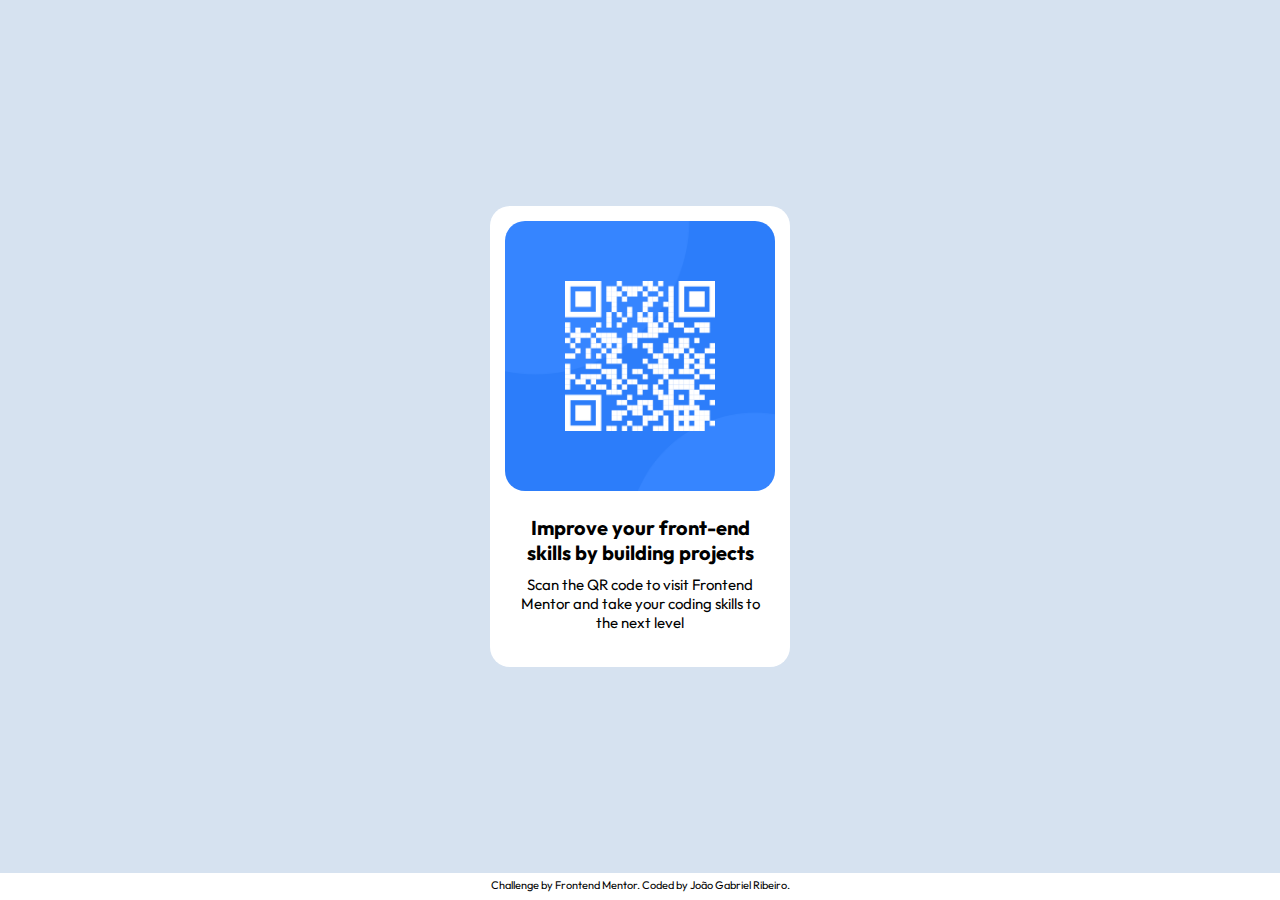
<file: qr-code/index.html>
<!DOCTYPE html>
<html lang="pt-br">
<head>
  <meta charset="UTF-8">
  <meta name="viewport" content="width=device-width, initial-scale=1.0"> <!-- displays site properly based on user's device -->

  <link rel="icon" type="image/png" sizes="32x32" href="./images/favicon-32x32.png">
  <link rel="stylesheet" href="estilo/style.css">
  
  <title>Frontend Mentor | QR code component</title>
</head>
<body>
  
  <main>
    <div id="container">
      <img src="images/image-qr-code.png" alt="QR code">
      <div id="container-texto">
        <h1>Improve your front-end skills by building projects</h1>
        <p>Scan the QR code to visit Frontend Mentor and take your coding skills to the next level</p>
      </div>
    </div>
  </main>
  
  <footer>
    <div class="attribution">
      Challenge by <a href="https://www.frontendmentor.io?ref=challenge" target="_blank">Frontend Mentor</a>.
      Coded by <a href="https://github.com/joaogabrielr" target="_blank">João Gabriel Ribeiro</a>.
    </div>
  </footer>
</body>
</html>
</file>
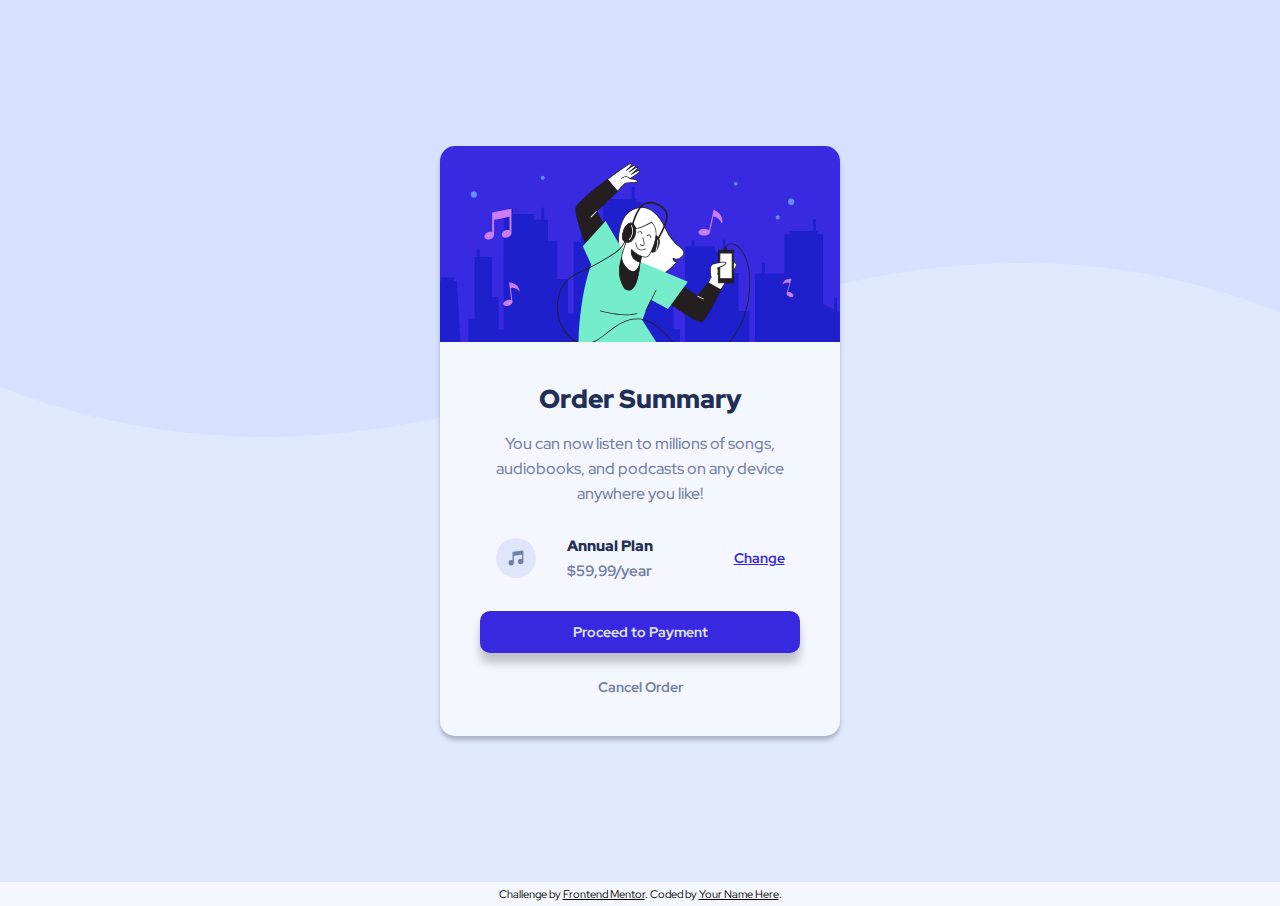
<file: sumario/index.html>
<!DOCTYPE html>
<html lang="pt-br">
<head>
  <meta charset="UTF-8">
  <meta name="viewport" content="width=device-width, initial-scale=1.0"> <!-- displays site properly based on user's device -->

  <link rel="icon" type="image/png" sizes="32x32" href="./images/favicon-32x32.png">
  <link rel="stylesheet" href="estilo/style.css">
  
  <title>Frontend Mentor | Order summary card</title>

  <style>
    
  </style>
</head>
<body>

    <main>
        <div id="container">
                <img src="images/illustration-hero.svg" alt="">
                <div id="container-conteudo">
                    <div id="container-texto">
                    <h1>Order Summary</h1>
                    <p>You can now listen to millions of songs, audiobooks, and podcasts on any device anywhere you like!</p>
                </div>
                <div id="container-plano">
                    <img src="images/icon-music.svg" alt="">
                    <p><span>Annual Plan</span><br>$59,99/year</p>
                    <a href="">Change</a>
                </div>
                <button>Proceed to Payment</button>
                <a href="">Cancel Order</a>
                        </div>
            </div>
    </main>
  
  <footer>
      <div class="attribution">
        Challenge by <a href="https://www.frontendmentor.io?ref=challenge" target="_blank">Frontend Mentor</a>.
        Coded by <a href="#">Your Name Here</a>.
      </div>
  </footer>
</body>
</html>
</file>
<file: qr-code/estilo/style.css>
@charset "UTF-8";

@import url('https://fonts.googleapis.com/css2?family=Outfit:wght@100;200;300;400;500;600;700;800;900&display=swap');

:root {
    --cor1: hsl(0, 0%, 100%);
    --cor2: hsl(212, 45%, 89%);
    --cor3: hsl(220, 15%, 55%);
    --cor4: hsl(218, 44%, 22%);

    --fonte-padrão: 'Outfit', sans-serif;
}

* {
    margin: 0;
    padding: 0;
    box-sizing: border-box;
    font-family: var(--fonte-padrão);
}

main {
    display: flex;
    justify-content: center;
    align-items: center;
    text-align: center;
    height: 97vh;
    background-color: var(--cor2);
}

main > div#container {
    background-color: white;
    border-radius: 20px;
    padding: 15px;
    width: 20vw;
    min-width: 300px;
    max-width: 350px;
}

div#container > img {
    width: 100%;
    border-radius: 20px;
}

div#container > div#container-texto {
    width: 90%;
    display: flex;
    flex-direction: column;
    margin: 0 auto;
    row-gap: 10px;
    padding-block: 20px;
}

div#container-texto > h1 {
    font-size: 20px;
    font-weight: 700;
}

div#container-texto > p {
    font-size: 15px;
    font-weight: 400;
}

footer {
    padding-block: 5px;
    background-color: var(--cor1);
    text-align: center;
}

footer > div.attribution {
    font-size: 11px;
    margin: 0 auto;
}

div.attribution > a {
    text-decoration: none;
    color: black;
}

div.attribution > a:hover {
    color: hsl(228, 45%, 44%);
}
</file>
<file: sumario/estilo/style.css>
@charset "UTF-8";

@import url('https://fonts.googleapis.com/css2?family=Red+Hat+Display:ital,wght@0,300;0,400;0,500;0,600;0,700;0,800;0,900;1,300;1,400;1,500;1,600;1,700;1,800;1,900&display=swap');

:root {
    --cor1: hsl(225, 100%, 94%);
    --cor2: hsl(245, 75%, 52%);
    --cor3: hsl(225, 100%, 98%);
    --cor4: hsl(224, 23%, 55%);
    --cor5: hsl(223, 47%, 23%);

    --fonte-padrao: 'Red Hat Display', sans-serif;
}

* {
    margin: 0;
    padding: 0;
    box-sizing: border-box;
    font-family: var(--fonte-padrao);
}

body {
    background-color: var(--cor1);
}

main {
    height: 98vh;
    display: flex;
    justify-content: center;
    align-items: center;
    background-image: url(../images/pattern-background-desktop.svg);
    background-position: top center;
    background-repeat: no-repeat;
}

main > div#container {
    display: flex;
    flex-direction: column;
    width: 400px;
    background-color: var(--cor3);
    border-radius: 15px;
    box-shadow: 0 4px 4px rgba(0, 0, 0, 0.226);
}

div#container > img {
    width: 100%;
    border-radius: 15px 15px 0 0;
}

div#container > div#container-conteudo {
    display: flex;
    flex-direction: column;
    padding: 40px;
}

div#container-conteudo > div#container-texto {
    text-align: center;
}

div#container-texto > h1 {
    font-size: 26px;
    font-weight: 900;
    padding-bottom: 15px;
    color: var(--cor5);
}

div#container-texto > p {
    font-size: 16px;
    font-weight: 500;
    color: var(--cor4);
    line-height: 25px;
}

div#container-conteudo > div#container-plano {
    display: flex;
    justify-content: space-around;
    align-items: center;
    width: 100%;
    margin: 0 auto;
    padding-block: 30px;
}

div#container-plano > img {
    width: 40px;
}

div#container-plano > p {
    font-size: 15px;
    font-weight: 700;
    color: var(--cor4);
    margin-right: 50px;
}

div#container-plano > p > span {
    display: inline-block;
    font-size: 15px;
    font-weight: 900;
    color: var(--cor5);
    padding-bottom: 5px;
}

div#container-plano > a {
    font-size: 14px;
    font-weight: 700;
    color: var(--cor2);
}

div#container-plano > a:hover {
    cursor: pointer;
    text-decoration: none;
    opacity: 60%;
}

div#container-conteudo > button {
    font-size: 14px;
    font-weight: 700;
    color: var(--cor1);
    background-color: var(--cor2);
    border: none;
    border-radius: 10px;
    padding-block: 12px;
    box-shadow: 0 10px 10px rgba(0, 0, 0, 0.219);
}

div#container-conteudo > button:hover {
    cursor: pointer;
    opacity: 60%;
}

div#container-conteudo > a {
    text-decoration: none;
    text-align: center;
    padding-top: 25px;
    font-size: 14px;
    font-weight: 700;
    color: var(--cor4);
}

div#container-conteudo > a:hover {
    cursor: pointer;
    color: var(--cor5);
}

footer {
    background-color: var(--cor3);
    padding-block: 5px;
}

footer > div.attribution { 
    font-size: 11px; 
    text-align: center; 
    margin: 0 auto;
}

div.attribution > a { 
    color: black;
}

div.attribution > a:hover {
    color: hsl(228, 45%, 44%); 
    text-decoration: none;
}
</file>
